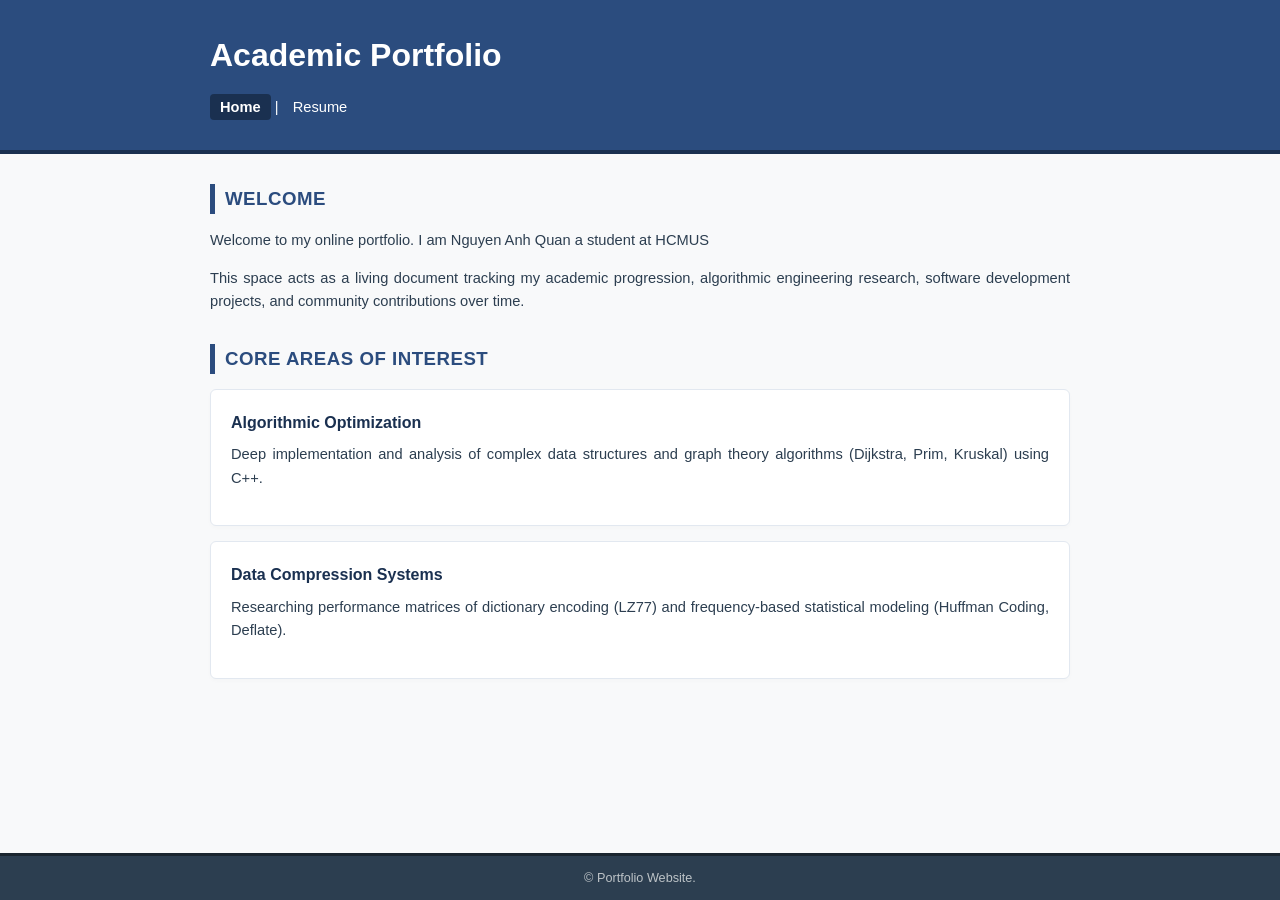
<file: index.html>
<!doctype html>
<html lang="en">
  <head>
    <meta charset="UTF-8" />
    <meta name="viewport" content="width=device-width, initial-scale=1.0" />
    <title>Academic Portfolio</title>
    <link rel="stylesheet" href="style.css" />
  </head>
  <body>
    <header>
      <div class="container">
        <h1>Academic Portfolio</h1>
        </p>
        <nav>
          <a href="index.html" class="nav-link active">Home</a> |
          <a href="resume.html" class="nav-link">Resume</a>
        </nav>
      </div>
    </header>

    <main class="container">
      <section class="intro-section">
        <h2>Welcome</h2>
        <p>
          Welcome to my online portfolio. I am Nguyen Anh Quan a student at HCMUS
        </p>
        <p>
          This space acts as a living document tracking my academic progression,
          algorithmic engineering research, software development projects, and
          community contributions over time.
        </p>
      </section>

      <section class="focus-grid">
        <h2>Core Areas of Interest</h2>
        <div class="focus-card">
          <h3>Algorithmic Optimization</h3>
          <p>
            Deep implementation and analysis of complex data structures and
            graph theory algorithms (Dijkstra, Prim, Kruskal) using C++.
          </p>
        </div>
        <div class="focus-card">
          <h3>Data Compression Systems</h3>
          <p>
            Researching performance matrices of dictionary encoding (LZ77) and
            frequency-based statistical modeling (Huffman Coding, Deflate).
          </p>
        </div>
      </section>
    </main>

    <footer>
      <div class="container">
        <p>&copy; Portfolio Website.</p>
      </div>
    </footer>
  </body>
</html>
</file>
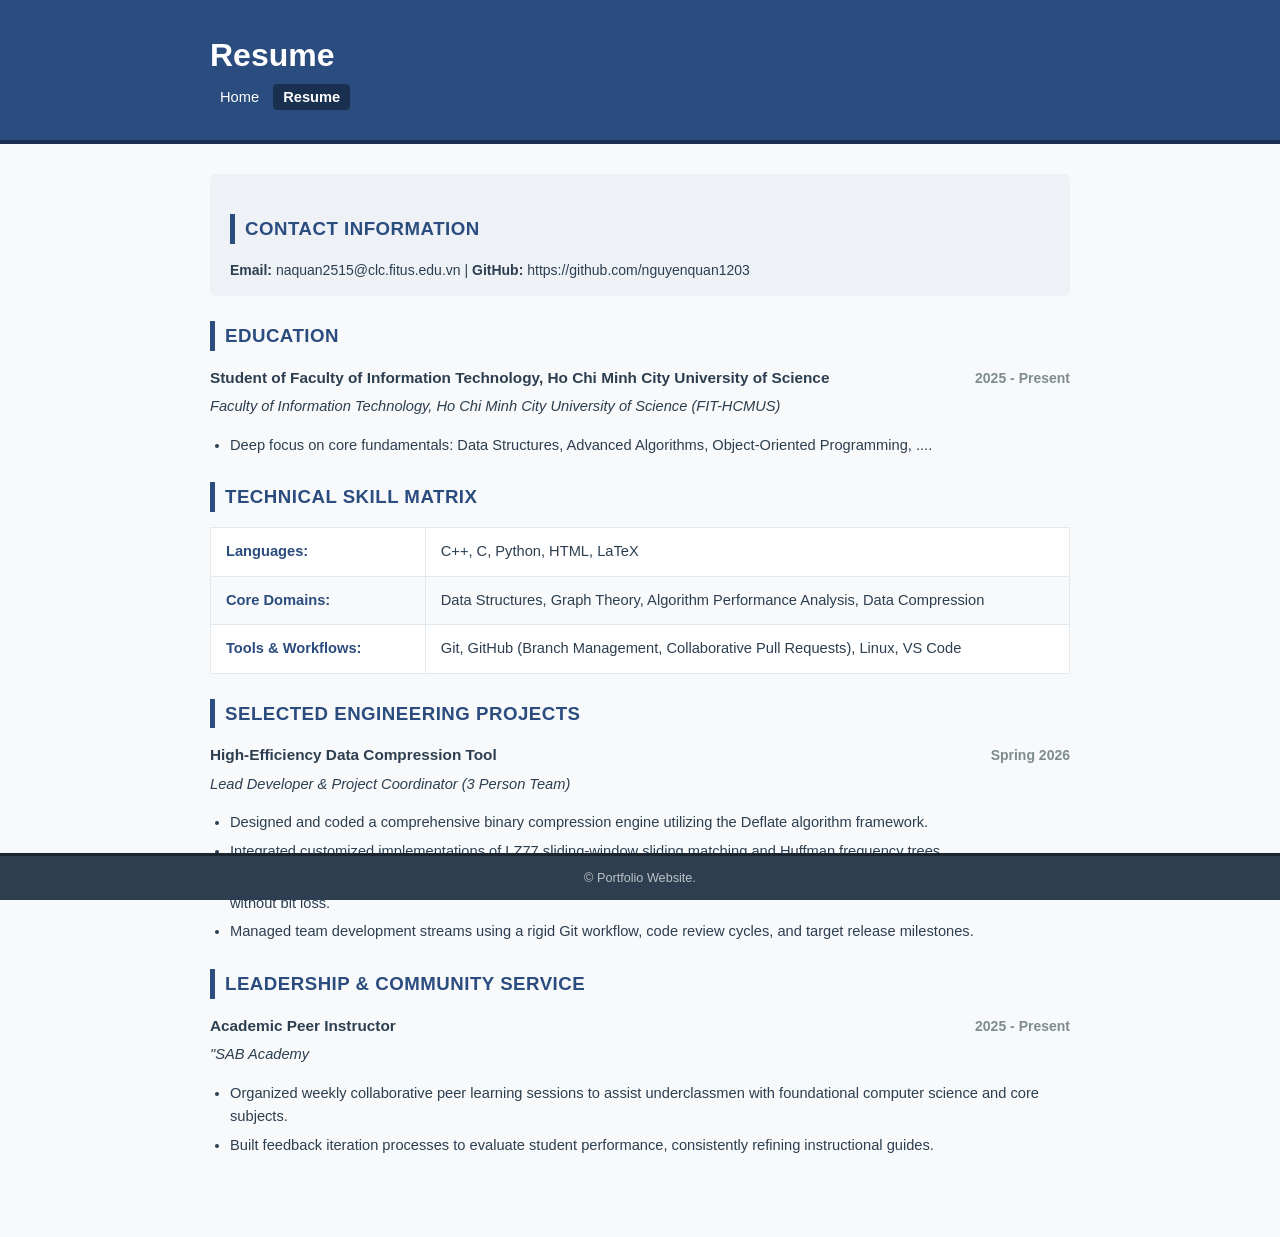
<file: resume.html>
<!doctype html>
<html lang="en">
  <head>
    <meta charset="UTF-8" />
    <meta name="viewport" content="width=device-width, initial-scale=1.0" />
    <title>Professional Resume</title>
    <link rel="stylesheet" href="style.css" />
  </head>
  <body>
    <header>
      <div class="container">
        <h1>Resume</h1>
        <nav>
          <a href="index.html" class="nav-link">Home</a>
          <a href="resume.html" class="nav-link active">Resume</a>
        </nav>
      </div>
    </header>

    <main class="container resume-layout">
      <!-- Contact & Profile Information -->
      <section class="resume-header">
        <h2>Contact Information</h2>
        <p>
          <strong>Email:</strong> naquan2515@clc.fitus.edu.vn |
          <strong>GitHub:</strong>
          https://github.com/nguyenquan1203
        </p>
      </section>

      <!-- Education Section -->
      <section>
        <h2>Education</h2>
        <div class="entry">
          <div class="entry-header">
            <span class="entry-title"
              ><strong
                >Student of Faculty of Information Technology, Ho Chi Minh City
                University of Science
              </strong></span
            >
            <span class="entry-date">2025 - Present</span>
          </div>
          <p>
            <em
              >Faculty of Information Technology, Ho Chi Minh City University of
              Science (FIT-HCMUS)</em
            >
          </p>
          <ul>
            <li>
              Deep focus on core fundamentals: Data Structures, Advanced
              Algorithms, Object-Oriented Programming, ....
            </li>
          </ul>
        </div>
      </section>

      <!-- Technical Skill Matrix -->
      <section>
        <h2>Technical Skill Matrix</h2>
        <table class="skills-table">
          <tr>
            <td><strong>Languages:</strong></td>
            <td>C++, C, Python, HTML, LaTeX</td>
          </tr>
          <tr>
            <td><strong>Core Domains:</strong></td>
            <td>
              Data Structures, Graph Theory, Algorithm Performance Analysis,
              Data Compression
            </td>
          </tr>
          <tr>
            <td><strong>Tools & Workflows:</strong></td>
            <td>
              Git, GitHub (Branch Management, Collaborative Pull Requests),
              Linux, VS Code
            </td>
          </tr>
        </table>
      </section>

      <section>
        <h2>Selected Engineering Projects</h2>
        <div class="entry">
          <div class="entry-header">
            <span class="entry-title"
              ><strong>High-Efficiency Data Compression Tool</strong></span
            >
            <span class="entry-date">Spring 2026</span>
          </div>
          <p><em>Lead Developer & Project Coordinator (3 Person Team)</em></p>
          <ul>
            <li>
              Designed and coded a comprehensive binary compression engine
              utilizing the Deflate algorithm framework.
            </li>
            <li>
              Integrated customized implementations of LZ77 sliding-window
              sliding matching and Huffman frequency trees.
            </li>
            <li>
              Successfully demonstrated data minimization by safely shrinking an
              evaluation payload from 1,412 bytes down to 412 bytes without bit
              loss.
            </li>
            <li>
              Managed team development streams using a rigid Git workflow, code
              review cycles, and target release milestones.
            </li>
          </ul>
        </div>
      </section>

      <section>
        <h2>Leadership & Community Service</h2>
        <div class="entry">
          <div class="entry-header">
            <span class="entry-title"
              ><strong>Academic Peer Instructor</strong></span
            >
            <span class="entry-date">2025 - Present</span>
          </div>
          <p><em>"SAB Academy</em></p>
          <ul>
            <li>
              Organized weekly collaborative peer learning sessions to assist
              underclassmen with foundational computer science and core
              subjects.
            </li>
            <li>
              Built feedback iteration processes to evaluate student
              performance, consistently refining instructional guides.
            </li>
          </ul>
        </div>
      </section>
    </main>

    <footer>
      <div class="container">
        <p>&copy; Portfolio Website.</p>
      </div>
    </footer>
  </body>
</html>
</file>
<file: style.css>
/* Universal Reset & Base Styling */
* {
    box-sizing: border-box;
    margin: 0;
    padding: 0;
}

body {
    font-family: 'Segoe UI', Tahoma, Geneva, Verdana, sans-serif;
    line-height: 1.6;
    color: #2c3e50;
    background-color: #f8f9fa;
    padding-bottom: 60px;
}

.container {
    max-width: 900px;
    margin: 0 auto;
    padding: 0 20px;
}

/* Header & Navigation Styling */
header {
    background-color: #2b4c7e;
    color: #ffffff;
    padding: 30px 0;
    margin-bottom: 30px;
    border-bottom: 4px solid #1a3050;
}

header h1 {
    font-size: 24pt;
    font-weight: 600;
    margin-bottom: 5px;
}

header p {
    font-size: 11pt;
    color: #d1dbe8;
    margin-bottom: 15px;
}

nav {
    font-size: 11pt;
}

nav a {
    color: #ffffff;
    text-decoration: none;
    padding: 5px 10px;
    transition: background 0.3s ease;
}

nav a.active {
    background-color: #1a3050;
    border-radius: 4px;
    font-weight: bold;
}

nav a:hover:not(.active) {
    background-color: #3b629b;
    border-radius: 4px;
}

/* Structural Main Content */
main h2 {
    font-size: 14pt;
    color: #2b4c7e;
    border-left: 5px solid #2b4c7e;
    padding-left: 10px;
    margin: 25px 0 15px 0;
    text-transform: uppercase;
    letter-spacing: 0.5px;
}

main p {
    font-size: 11pt;
    margin-bottom: 15px;
    text-align: justify;
}

/* Focus Cards Layout */
.focus-grid {
    margin-top: 30px;
}

.focus-card {
    background: #ffffff;
    border: 1px solid #e2e8f0;
    border-radius: 6px;
    padding: 20px;
    margin-bottom: 15px;
    box-shadow: 0 2px 4px rgba(0,0,0,0.02);
}

.focus-card h3 {
    font-size: 12pt;
    color: #1a3050;
    margin-bottom: 8px;
}

/* Resume Specific Layout Elements */
.resume-header {
    background: #eef2f7;
    padding: 15px 20px;
    border-radius: 6px;
    margin-bottom: 20px;
}

.resume-header p {
    margin-bottom: 0;
    font-size: 10.5pt;
}

.entry {
    margin-bottom: 20px;
}

.entry-header {
    display: table;
    width: 100%;
    margin-bottom: 5px;
}

.entry-title {
    display: table-cell;
    text-align: left;
    font-size: 11.5pt;
}

.entry-date {
    display: table-cell;
    text-align: right;
    font-size: 10.5pt;
    color: #7f8c8d;
    font-weight: bold;
}

main ul {
    margin-left: 20px;
    margin-bottom: 15px;
    font-size: 11pt;
}

main li {
    margin-bottom: 5px;
}

/* Skills Matrix Table Layout */
.skills-table {
    width: 100%;
    border-collapse: collapse;
    margin-bottom: 25px;
    background: #ffffff;
}

.skills-table td {
    padding: 12px 15px;
    border: 1px solid #e2e8f0;
    font-size: 11pt;
    vertical-align: top;
}

.skills-table tr:nth-child(even) {
    background-color: #f8f9fa;
}

.skills-table td:first-child {
    width: 25%;
    color: #2b4c7e;
}

/* Footer Element */
footer {
    position: fixed;
    bottom: 0;
    width: 100%;
    background-color: #2c3e50;
    color: #bdc3c7;
    text-align: center;
    padding: 12px 0;
    font-size: 9.5pt;
    border-top: 3px solid #1a252f;
}
</file>
